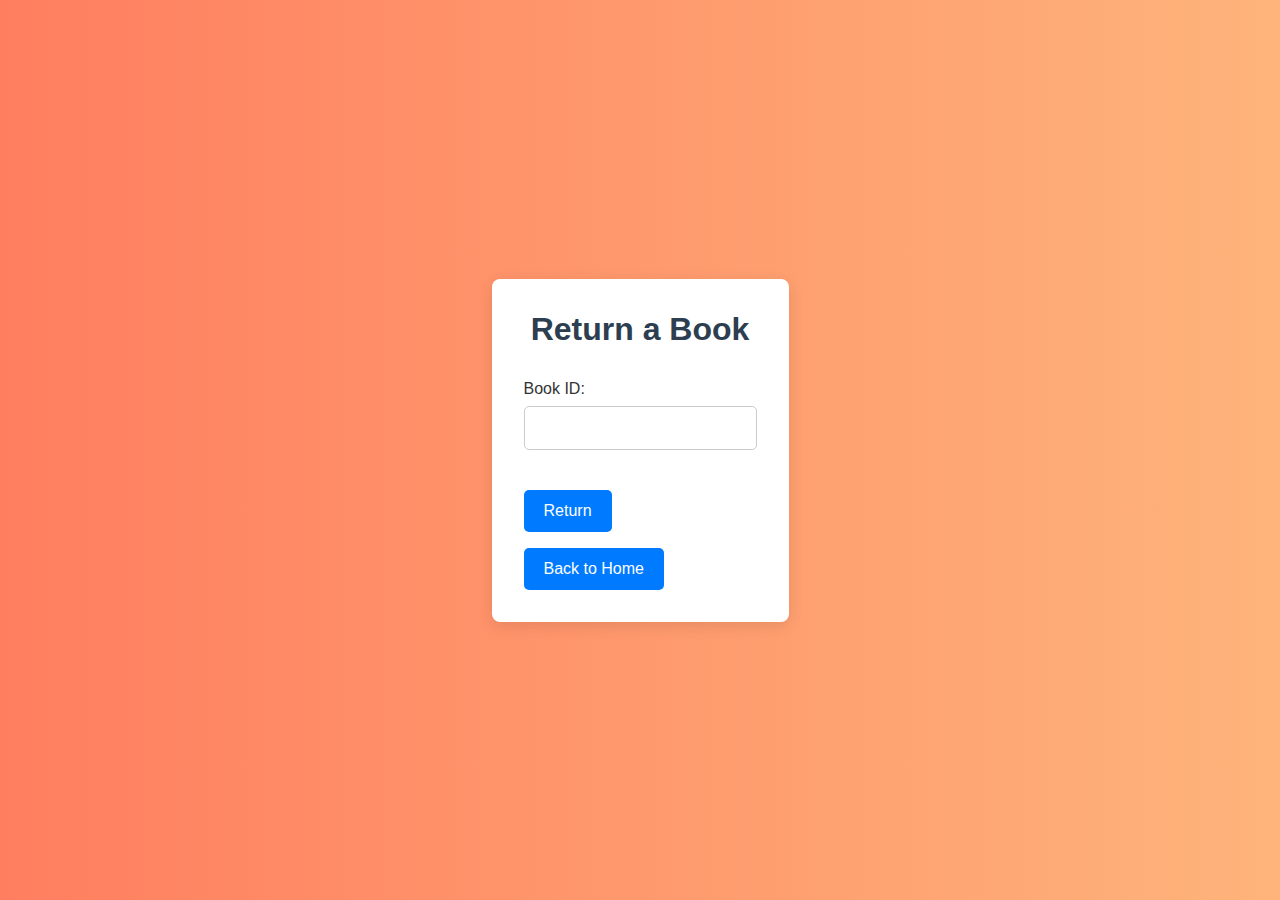
<file: templates/return.html>
<!DOCTYPE html>
<html lang="en">
<head>
    <meta charset="UTF-8">
    <meta name="viewport" content="width=device-width, initial-scale=1.0">
    <title>Return a Book</title>
    <style>
        /* Basic reset */
        * {
            margin: 0;
            padding: 0;
            box-sizing: border-box;
        }

        /* Body styles */
        body {
            font-family: 'Segoe UI', Tahoma, Geneva, Verdana, sans-serif;
            background: linear-gradient(to right, #ff7e5f, #feb47b); /* Beautiful gradient background (sunset colors) */
            color: #333;
            padding: 20px;
            min-height: 100vh;
            display: flex;
            justify-content: center;
            align-items: center;
        }

        /* Main container */
        .container {
            max-width: 500px;
            margin: 0 auto;
            background-color: white;
            padding: 2rem;
            border-radius: 8px;
            box-shadow: 0 4px 15px rgba(0, 0, 0, 0.1);
        }

        /* Heading styles */
        h1 {
            text-align: center;
            color: #2C3E50;
            margin-bottom: 2rem;
        }

        /* Label styles */
        label {
            font-size: 1rem;
            color: #333;
            display: block;
            margin-bottom: 0.5rem;
        }

        /* Input styles */
        input[type="number"] {
            width: 100%;
            padding: 0.75rem;
            font-size: 1rem;
            border: 1px solid #ccc;
            border-radius: 5px;
            margin-bottom: 1.5rem;
            box-sizing: border-box;
        }

        /* Focus styles for input */
        input[type="number"]:focus {
            border-color: #007bff;
            outline: none;
        }

        /* Button styles */
        .btn {
            display: inline-block;
            padding: 0.75rem 1.25rem;
            background-color: #007bff;
            color: white;
            border: none;
            border-radius: 5px;
            font-size: 1rem;
            text-align: center;
            cursor: pointer;
            text-decoration: none;
            transition: background-color 0.3s ease, transform 0.2s ease;
            margin-top: 1rem;
        }

        /* Button hover effect */
        .btn:hover {
            background-color: #0056b3;
            transform: translateY(-2px);
        }

        /* Button active effect */
        .btn:active {
            transform: translateY(0);
        }

        /* Responsive design */
        @media (max-width: 768px) {
            .container {
                padding: 1.5rem;
            }

            .btn {
                padding: 0.75rem 1rem;
            }
        }
    </style>
</head>
<body>

    <div class="container">
        <h1>Return a Book</h1>

        <!-- Return Book Form -->
        <form method="POST" class="return-form">
            <label for="book_id">Book ID:</label>
            <input type="number" id="book_id" name="book_id" required>
            <br>
            <button type="submit" class="btn">Return</button>
        </form>

        <!-- Back to Home Button -->
        <a href="{{ url_for('index') }}" class="btn">Back to Home</a>
    </div>

</body>
</html>
</file>
